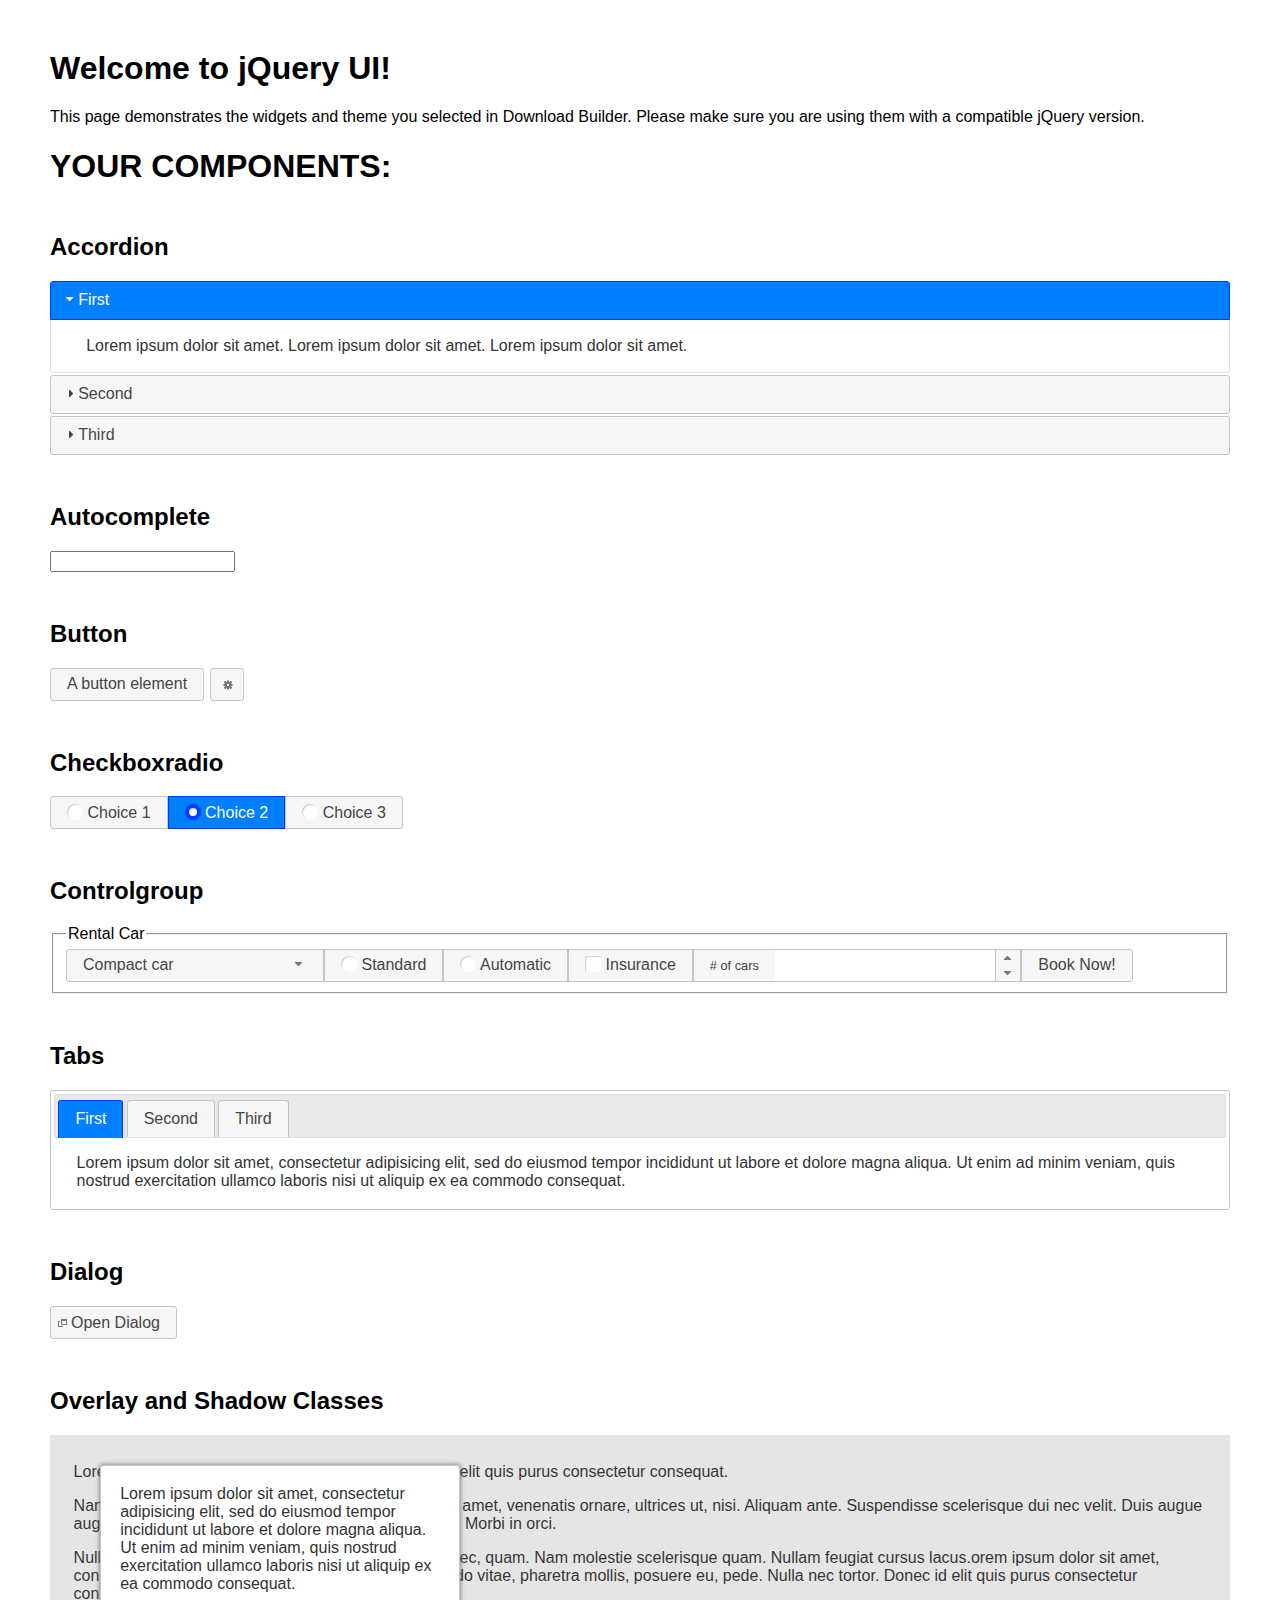
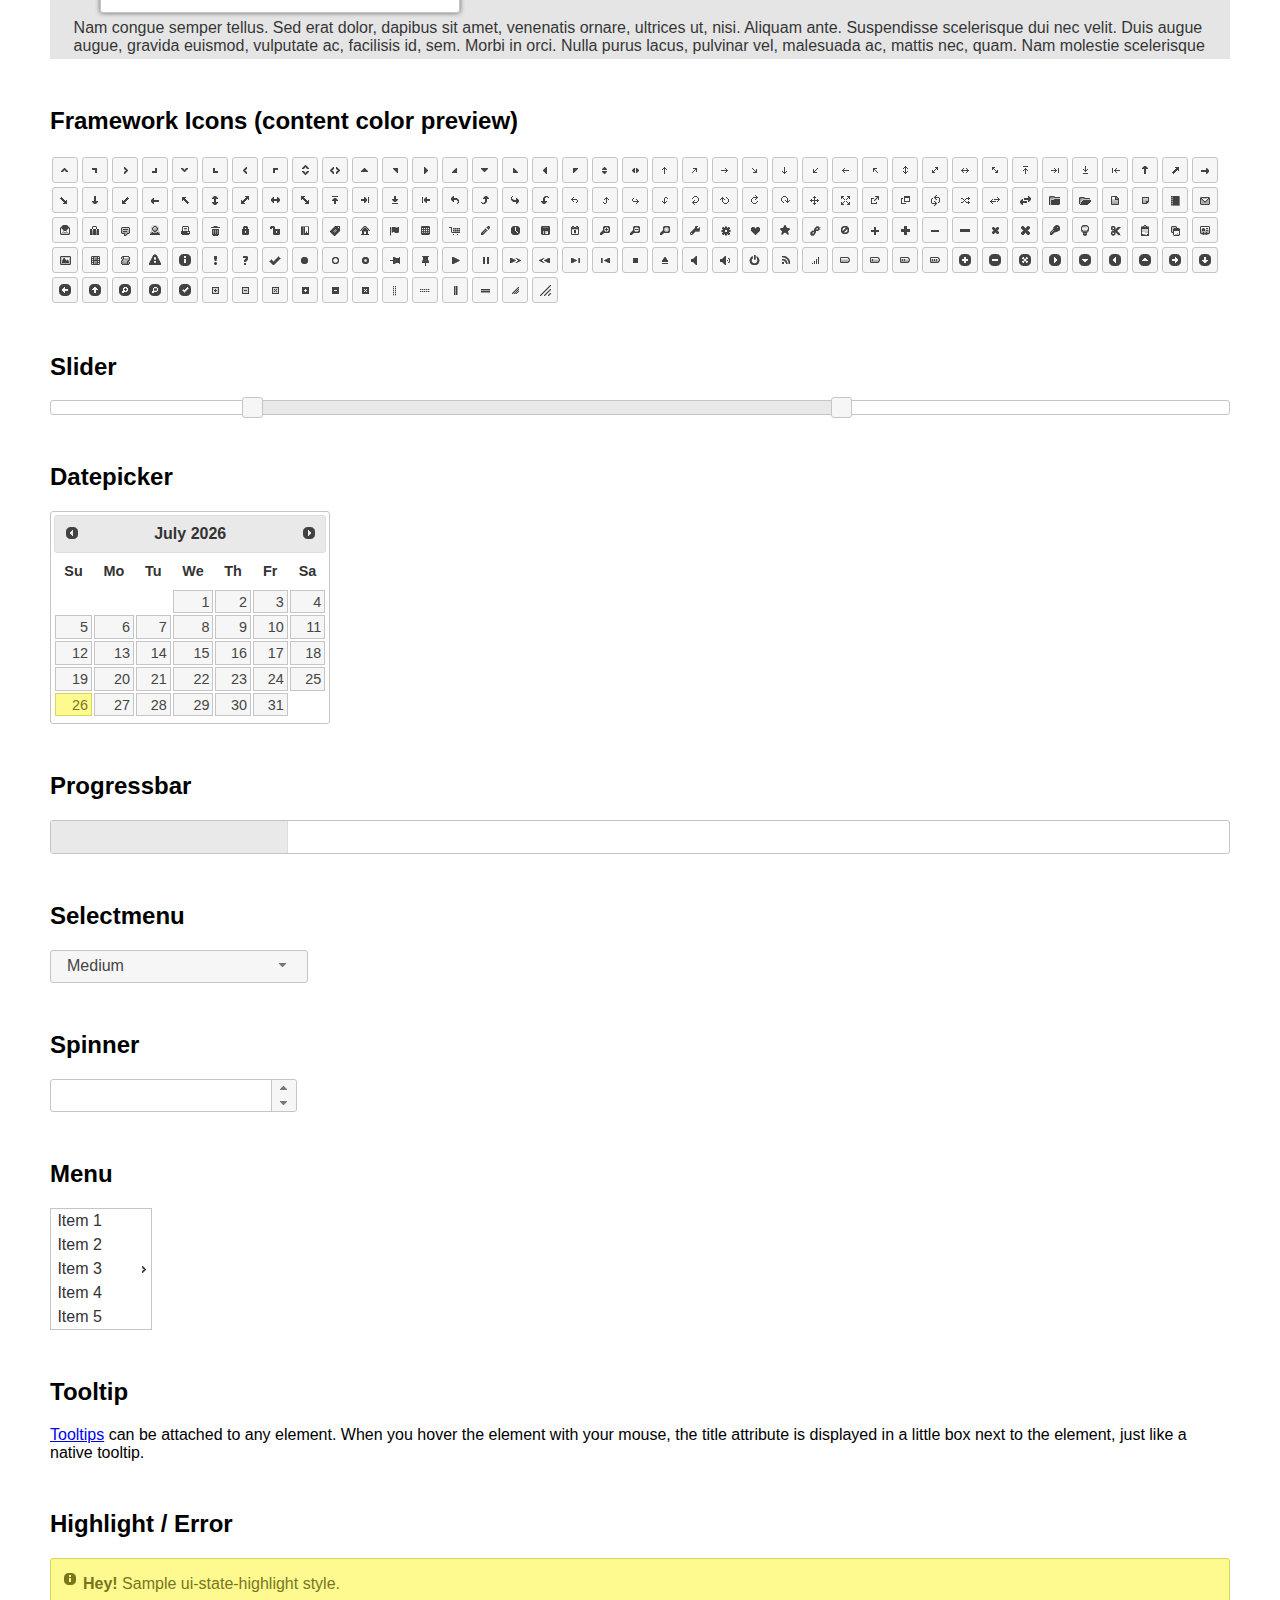
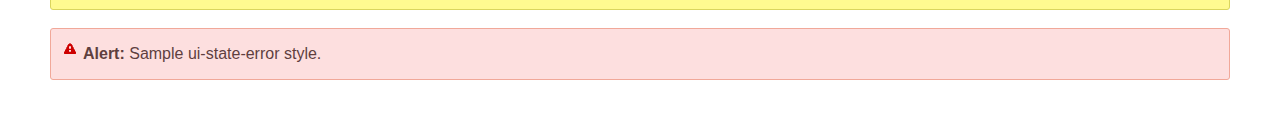
<file: datepicker/index.html>
<!doctype html>
<html lang="us">
<head>
	<meta charset="utf-8">
	<title>jQuery UI Example Page</title>
	<link href="jquery-ui.css" rel="stylesheet">
	<style>
	body{
		font-family: "Trebuchet MS", sans-serif;
		margin: 50px;
	}
	.demoHeaders {
		margin-top: 2em;
	}
	#dialog-link {
		padding: .4em 1em .4em 20px;
		text-decoration: none;
		position: relative;
	}
	#dialog-link span.ui-icon {
		margin: 0 5px 0 0;
		position: absolute;
		left: .2em;
		top: 50%;
		margin-top: -8px;
	}
	#icons {
		margin: 0;
		padding: 0;
	}
	#icons li {
		margin: 2px;
		position: relative;
		padding: 4px 0;
		cursor: pointer;
		float: left;
		list-style: none;
	}
	#icons span.ui-icon {
		float: left;
		margin: 0 4px;
	}
	.fakewindowcontain .ui-widget-overlay {
		position: absolute;
	}
	select {
		width: 200px;
	}
	</style>
</head>
<body>

<h1>Welcome to jQuery UI!</h1>

<div class="ui-widget">
	<p>This page demonstrates the widgets and theme you selected in Download Builder. Please make sure you are using them with a compatible jQuery version.</p>
</div>

<h1>YOUR COMPONENTS:</h1>

<!-- Accordion -->
<h2 class="demoHeaders">Accordion</h2>
<div id="accordion">
	<h3>First</h3>
	<div>Lorem ipsum dolor sit amet. Lorem ipsum dolor sit amet. Lorem ipsum dolor sit amet.</div>
	<h3>Second</h3>
	<div>Phasellus mattis tincidunt nibh.</div>
	<h3>Third</h3>
	<div>Nam dui erat, auctor a, dignissim quis.</div>
</div>

<!-- Autocomplete -->
<h2 class="demoHeaders">Autocomplete</h2>
<div>
	<input id="autocomplete" title="type &quot;a&quot;">
</div>

<!-- Button -->
<h2 class="demoHeaders">Button</h2>
<button id="button">A button element</button>
<button id="button-icon">An icon-only button</button>

<!-- Checkboxradio -->
<h2 class="demoHeaders">Checkboxradio</h2>
<form style="margin-top: 1em;">
	<div id="radioset">
		<input type="radio" id="radio1" name="radio"><label for="radio1">Choice 1</label>
		<input type="radio" id="radio2" name="radio" checked="checked"><label for="radio2">Choice 2</label>
		<input type="radio" id="radio3" name="radio"><label for="radio3">Choice 3</label>
	</div>
</form>

<!-- Controlgroup -->
<h2 class="demoHeaders">Controlgroup</h2>
<fieldset>
	<legend>Rental Car</legend>
	<div id="controlgroup">
		<select id="car-type">
			<option>Compact car</option>
			<option>Midsize car</option>
			<option>Full size car</option>
			<option>SUV</option>
			<option>Luxury</option>
			<option>Truck</option>
			<option>Van</option>
		</select>
		<label for="transmission-standard">Standard</label>
		<input type="radio" name="transmission" id="transmission-standard">
		<label for="transmission-automatic">Automatic</label>
		<input type="radio" name="transmission" id="transmission-automatic">
		<label for="insurance">Insurance</label>
		<input type="checkbox" name="insurance" id="insurance">
		<label for="horizontal-spinner" class="ui-controlgroup-label"># of cars</label>
		<input id="horizontal-spinner" class="ui-spinner-input">
		<button>Book Now!</button>
	</div>
</fieldset>

<!-- Tabs -->
<h2 class="demoHeaders">Tabs</h2>
<div id="tabs">
	<ul>
		<li><a href="#tabs-1">First</a></li>
		<li><a href="#tabs-2">Second</a></li>
		<li><a href="#tabs-3">Third</a></li>
	</ul>
	<div id="tabs-1">Lorem ipsum dolor sit amet, consectetur adipisicing elit, sed do eiusmod tempor incididunt ut labore et dolore magna aliqua. Ut enim ad minim veniam, quis nostrud exercitation ullamco laboris nisi ut aliquip ex ea commodo consequat.</div>
	<div id="tabs-2">Phasellus mattis tincidunt nibh. Cras orci urna, blandit id, pretium vel, aliquet ornare, felis. Maecenas scelerisque sem non nisl. Fusce sed lorem in enim dictum bibendum.</div>
	<div id="tabs-3">Nam dui erat, auctor a, dignissim quis, sollicitudin eu, felis. Pellentesque nisi urna, interdum eget, sagittis et, consequat vestibulum, lacus. Mauris porttitor ullamcorper augue.</div>
</div>

<h2 class="demoHeaders">Dialog</h2>
<p>
	<button id="dialog-link" class="ui-button ui-corner-all ui-widget">
		<span class="ui-icon ui-icon-newwin"></span>Open Dialog
	</button>
</p>

<h2 class="demoHeaders">Overlay and Shadow Classes</h2>
<div style="position: relative; width: 96%; height: 200px; padding:1% 2%; overflow:hidden;" class="fakewindowcontain">
	<p>Lorem ipsum dolor sit amet,  Nulla nec tortor. Donec id elit quis purus consectetur consequat. </p><p>Nam congue semper tellus. Sed erat dolor, dapibus sit amet, venenatis ornare, ultrices ut, nisi. Aliquam ante. Suspendisse scelerisque dui nec velit. Duis augue augue, gravida euismod, vulputate ac, facilisis id, sem. Morbi in orci. </p><p>Nulla purus lacus, pulvinar vel, malesuada ac, mattis nec, quam. Nam molestie scelerisque quam. Nullam feugiat cursus lacus.orem ipsum dolor sit amet, consectetur adipiscing elit. Donec libero risus, commodo vitae, pharetra mollis, posuere eu, pede. Nulla nec tortor. Donec id elit quis purus consectetur consequat. </p><p>Nam congue semper tellus. Sed erat dolor, dapibus sit amet, venenatis ornare, ultrices ut, nisi. Aliquam ante. Suspendisse scelerisque dui nec velit. Duis augue augue, gravida euismod, vulputate ac, facilisis id, sem. Morbi in orci. Nulla purus lacus, pulvinar vel, malesuada ac, mattis nec, quam. Nam molestie scelerisque quam. </p><p>Nullam feugiat cursus lacus.orem ipsum dolor sit amet, consectetur adipiscing elit. Donec libero risus, commodo vitae, pharetra mollis, posuere eu, pede. Nulla nec tortor. Donec id elit quis purus consectetur consequat. Nam congue semper tellus. Sed erat dolor, dapibus sit amet, venenatis ornare, ultrices ut, nisi. Aliquam ante. </p><p>Suspendisse scelerisque dui nec velit. Duis augue augue, gravida euismod, vulputate ac, facilisis id, sem. Morbi in orci. Nulla purus lacus, pulvinar vel, malesuada ac, mattis nec, quam. Nam molestie scelerisque quam. Nullam feugiat cursus lacus.orem ipsum dolor sit amet, consectetur adipiscing elit. Donec libero risus, commodo vitae, pharetra mollis, posuere eu, pede. Nulla nec tortor. Donec id elit quis purus consectetur consequat. Nam congue semper tellus. Sed erat dolor, dapibus sit amet, venenatis ornare, ultrices ut, nisi. </p>

	<!-- ui-dialog -->
	<div class="ui-widget-overlay ui-front"></div>
	<div style="position: absolute; width: 320px; left: 50px; top: 30px; padding: 1.2em" class="ui-widget ui-front ui-widget-content ui-corner-all ui-widget-shadow">
		Lorem ipsum dolor sit amet, consectetur adipisicing elit, sed do eiusmod tempor incididunt ut labore et dolore magna aliqua. Ut enim ad minim veniam, quis nostrud exercitation ullamco laboris nisi ut aliquip ex ea commodo consequat.
	</div>

</div>

<!-- ui-dialog -->
<div id="dialog" title="Dialog Title">
	<p>Lorem ipsum dolor sit amet, consectetur adipisicing elit, sed do eiusmod tempor incididunt ut labore et dolore magna aliqua. Ut enim ad minim veniam, quis nostrud exercitation ullamco laboris nisi ut aliquip ex ea commodo consequat.</p>
</div>


<h2 class="demoHeaders">Framework Icons (content color preview)</h2>
<ul id="icons" class="ui-widget ui-helper-clearfix">
	<li class="ui-state-default ui-corner-all" title=".ui-icon-caret-1-n"><span class="ui-icon ui-icon-caret-1-n"></span></li>
	<li class="ui-state-default ui-corner-all" title=".ui-icon-caret-1-ne"><span class="ui-icon ui-icon-caret-1-ne"></span></li>
	<li class="ui-state-default ui-corner-all" title=".ui-icon-caret-1-e"><span class="ui-icon ui-icon-caret-1-e"></span></li>
	<li class="ui-state-default ui-corner-all" title=".ui-icon-caret-1-se"><span class="ui-icon ui-icon-caret-1-se"></span></li>
	<li class="ui-state-default ui-corner-all" title=".ui-icon-caret-1-s"><span class="ui-icon ui-icon-caret-1-s"></span></li>
	<li class="ui-state-default ui-corner-all" title=".ui-icon-caret-1-sw"><span class="ui-icon ui-icon-caret-1-sw"></span></li>
	<li class="ui-state-default ui-corner-all" title=".ui-icon-caret-1-w"><span class="ui-icon ui-icon-caret-1-w"></span></li>
	<li class="ui-state-default ui-corner-all" title=".ui-icon-caret-1-nw"><span class="ui-icon ui-icon-caret-1-nw"></span></li>
	<li class="ui-state-default ui-corner-all" title=".ui-icon-caret-2-n-s"><span class="ui-icon ui-icon-caret-2-n-s"></span></li>
	<li class="ui-state-default ui-corner-all" title=".ui-icon-caret-2-e-w"><span class="ui-icon ui-icon-caret-2-e-w"></span></li>
	<li class="ui-state-default ui-corner-all" title=".ui-icon-triangle-1-n"><span class="ui-icon ui-icon-triangle-1-n"></span></li>
	<li class="ui-state-default ui-corner-all" title=".ui-icon-triangle-1-ne"><span class="ui-icon ui-icon-triangle-1-ne"></span></li>
	<li class="ui-state-default ui-corner-all" title=".ui-icon-triangle-1-e"><span class="ui-icon ui-icon-triangle-1-e"></span></li>
	<li class="ui-state-default ui-corner-all" title=".ui-icon-triangle-1-se"><span class="ui-icon ui-icon-triangle-1-se"></span></li>
	<li class="ui-state-default ui-corner-all" title=".ui-icon-triangle-1-s"><span class="ui-icon ui-icon-triangle-1-s"></span></li>
	<li class="ui-state-default ui-corner-all" title=".ui-icon-triangle-1-sw"><span class="ui-icon ui-icon-triangle-1-sw"></span></li>
	<li class="ui-state-default ui-corner-all" title=".ui-icon-triangle-1-w"><span class="ui-icon ui-icon-triangle-1-w"></span></li>
	<li class="ui-state-default ui-corner-all" title=".ui-icon-triangle-1-nw"><span class="ui-icon ui-icon-triangle-1-nw"></span></li>
	<li class="ui-state-default ui-corner-all" title=".ui-icon-triangle-2-n-s"><span class="ui-icon ui-icon-triangle-2-n-s"></span></li>
	<li class="ui-state-default ui-corner-all" title=".ui-icon-triangle-2-e-w"><span class="ui-icon ui-icon-triangle-2-e-w"></span></li>
	<li class="ui-state-default ui-corner-all" title=".ui-icon-arrow-1-n"><span class="ui-icon ui-icon-arrow-1-n"></span></li>
	<li class="ui-state-default ui-corner-all" title=".ui-icon-arrow-1-ne"><span class="ui-icon ui-icon-arrow-1-ne"></span></li>
	<li class="ui-state-default ui-corner-all" title=".ui-icon-arrow-1-e"><span class="ui-icon ui-icon-arrow-1-e"></span></li>
	<li class="ui-state-default ui-corner-all" title=".ui-icon-arrow-1-se"><span class="ui-icon ui-icon-arrow-1-se"></span></li>
	<li class="ui-state-default ui-corner-all" title=".ui-icon-arrow-1-s"><span class="ui-icon ui-icon-arrow-1-s"></span></li>
	<li class="ui-state-default ui-corner-all" title=".ui-icon-arrow-1-sw"><span class="ui-icon ui-icon-arrow-1-sw"></span></li>
	<li class="ui-state-default ui-corner-all" title=".ui-icon-arrow-1-w"><span class="ui-icon ui-icon-arrow-1-w"></span></li>
	<li class="ui-state-default ui-corner-all" title=".ui-icon-arrow-1-nw"><span class="ui-icon ui-icon-arrow-1-nw"></span></li>
	<li class="ui-state-default ui-corner-all" title=".ui-icon-arrow-2-n-s"><span class="ui-icon ui-icon-arrow-2-n-s"></span></li>
	<li class="ui-state-default ui-corner-all" title=".ui-icon-arrow-2-ne-sw"><span class="ui-icon ui-icon-arrow-2-ne-sw"></span></li>
	<li class="ui-state-default ui-corner-all" title=".ui-icon-arrow-2-e-w"><span class="ui-icon ui-icon-arrow-2-e-w"></span></li>
	<li class="ui-state-default ui-corner-all" title=".ui-icon-arrow-2-se-nw"><span class="ui-icon ui-icon-arrow-2-se-nw"></span></li>
	<li class="ui-state-default ui-corner-all" title=".ui-icon-arrowstop-1-n"><span class="ui-icon ui-icon-arrowstop-1-n"></span></li>
	<li class="ui-state-default ui-corner-all" title=".ui-icon-arrowstop-1-e"><span class="ui-icon ui-icon-arrowstop-1-e"></span></li>
	<li class="ui-state-default ui-corner-all" title=".ui-icon-arrowstop-1-s"><span class="ui-icon ui-icon-arrowstop-1-s"></span></li>
	<li class="ui-state-default ui-corner-all" title=".ui-icon-arrowstop-1-w"><span class="ui-icon ui-icon-arrowstop-1-w"></span></li>
	<li class="ui-state-default ui-corner-all" title=".ui-icon-arrowthick-1-n"><span class="ui-icon ui-icon-arrowthick-1-n"></span></li>
	<li class="ui-state-default ui-corner-all" title=".ui-icon-arrowthick-1-ne"><span class="ui-icon ui-icon-arrowthick-1-ne"></span></li>
	<li class="ui-state-default ui-corner-all" title=".ui-icon-arrowthick-1-e"><span class="ui-icon ui-icon-arrowthick-1-e"></span></li>
	<li class="ui-state-default ui-corner-all" title=".ui-icon-arrowthick-1-se"><span class="ui-icon ui-icon-arrowthick-1-se"></span></li>
	<li class="ui-state-default ui-corner-all" title=".ui-icon-arrowthick-1-s"><span class="ui-icon ui-icon-arrowthick-1-s"></span></li>
	<li class="ui-state-default ui-corner-all" title=".ui-icon-arrowthick-1-sw"><span class="ui-icon ui-icon-arrowthick-1-sw"></span></li>
	<li class="ui-state-default ui-corner-all" title=".ui-icon-arrowthick-1-w"><span class="ui-icon ui-icon-arrowthick-1-w"></span></li>
	<li class="ui-state-default ui-corner-all" title=".ui-icon-arrowthick-1-nw"><span class="ui-icon ui-icon-arrowthick-1-nw"></span></li>
	<li class="ui-state-default ui-corner-all" title=".ui-icon-arrowthick-2-n-s"><span class="ui-icon ui-icon-arrowthick-2-n-s"></span></li>
	<li class="ui-state-default ui-corner-all" title=".ui-icon-arrowthick-2-ne-sw"><span class="ui-icon ui-icon-arrowthick-2-ne-sw"></span></li>
	<li class="ui-state-default ui-corner-all" title=".ui-icon-arrowthick-2-e-w"><span class="ui-icon ui-icon-arrowthick-2-e-w"></span></li>
	<li class="ui-state-default ui-corner-all" title=".ui-icon-arrowthick-2-se-nw"><span class="ui-icon ui-icon-arrowthick-2-se-nw"></span></li>
	<li class="ui-state-default ui-corner-all" title=".ui-icon-arrowthickstop-1-n"><span class="ui-icon ui-icon-arrowthickstop-1-n"></span></li>
	<li class="ui-state-default ui-corner-all" title=".ui-icon-arrowthickstop-1-e"><span class="ui-icon ui-icon-arrowthickstop-1-e"></span></li>
	<li class="ui-state-default ui-corner-all" title=".ui-icon-arrowthickstop-1-s"><span class="ui-icon ui-icon-arrowthickstop-1-s"></span></li>
	<li class="ui-state-default ui-corner-all" title=".ui-icon-arrowthickstop-1-w"><span class="ui-icon ui-icon-arrowthickstop-1-w"></span></li>
	<li class="ui-state-default ui-corner-all" title=".ui-icon-arrowreturnthick-1-w"><span class="ui-icon ui-icon-arrowreturnthick-1-w"></span></li>
	<li class="ui-state-default ui-corner-all" title=".ui-icon-arrowreturnthick-1-n"><span class="ui-icon ui-icon-arrowreturnthick-1-n"></span></li>
	<li class="ui-state-default ui-corner-all" title=".ui-icon-arrowreturnthick-1-e"><span class="ui-icon ui-icon-arrowreturnthick-1-e"></span></li>
	<li class="ui-state-default ui-corner-all" title=".ui-icon-arrowreturnthick-1-s"><span class="ui-icon ui-icon-arrowreturnthick-1-s"></span></li>
	<li class="ui-state-default ui-corner-all" title=".ui-icon-arrowreturn-1-w"><span class="ui-icon ui-icon-arrowreturn-1-w"></span></li>
	<li class="ui-state-default ui-corner-all" title=".ui-icon-arrowreturn-1-n"><span class="ui-icon ui-icon-arrowreturn-1-n"></span></li>
	<li class="ui-state-default ui-corner-all" title=".ui-icon-arrowreturn-1-e"><span class="ui-icon ui-icon-arrowreturn-1-e"></span></li>
	<li class="ui-state-default ui-corner-all" title=".ui-icon-arrowreturn-1-s"><span class="ui-icon ui-icon-arrowreturn-1-s"></span></li>
	<li class="ui-state-default ui-corner-all" title=".ui-icon-arrowrefresh-1-w"><span class="ui-icon ui-icon-arrowrefresh-1-w"></span></li>
	<li class="ui-state-default ui-corner-all" title=".ui-icon-arrowrefresh-1-n"><span class="ui-icon ui-icon-arrowrefresh-1-n"></span></li>
	<li class="ui-state-default ui-corner-all" title=".ui-icon-arrowrefresh-1-e"><span class="ui-icon ui-icon-arrowrefresh-1-e"></span></li>
	<li class="ui-state-default ui-corner-all" title=".ui-icon-arrowrefresh-1-s"><span class="ui-icon ui-icon-arrowrefresh-1-s"></span></li>
	<li class="ui-state-default ui-corner-all" title=".ui-icon-arrow-4"><span class="ui-icon ui-icon-arrow-4"></span></li>
	<li class="ui-state-default ui-corner-all" title=".ui-icon-arrow-4-diag"><span class="ui-icon ui-icon-arrow-4-diag"></span></li>
	<li class="ui-state-default ui-corner-all" title=".ui-icon-extlink"><span class="ui-icon ui-icon-extlink"></span></li>
	<li class="ui-state-default ui-corner-all" title=".ui-icon-newwin"><span class="ui-icon ui-icon-newwin"></span></li>
	<li class="ui-state-default ui-corner-all" title=".ui-icon-refresh"><span class="ui-icon ui-icon-refresh"></span></li>
	<li class="ui-state-default ui-corner-all" title=".ui-icon-shuffle"><span class="ui-icon ui-icon-shuffle"></span></li>
	<li class="ui-state-default ui-corner-all" title=".ui-icon-transfer-e-w"><span class="ui-icon ui-icon-transfer-e-w"></span></li>
	<li class="ui-state-default ui-corner-all" title=".ui-icon-transferthick-e-w"><span class="ui-icon ui-icon-transferthick-e-w"></span></li>
	<li class="ui-state-default ui-corner-all" title=".ui-icon-folder-collapsed"><span class="ui-icon ui-icon-folder-collapsed"></span></li>
	<li class="ui-state-default ui-corner-all" title=".ui-icon-folder-open"><span class="ui-icon ui-icon-folder-open"></span></li>
	<li class="ui-state-default ui-corner-all" title=".ui-icon-document"><span class="ui-icon ui-icon-document"></span></li>
	<li class="ui-state-default ui-corner-all" title=".ui-icon-document-b"><span class="ui-icon ui-icon-document-b"></span></li>
	<li class="ui-state-default ui-corner-all" title=".ui-icon-note"><span class="ui-icon ui-icon-note"></span></li>
	<li class="ui-state-default ui-corner-all" title=".ui-icon-mail-closed"><span class="ui-icon ui-icon-mail-closed"></span></li>
	<li class="ui-state-default ui-corner-all" title=".ui-icon-mail-open"><span class="ui-icon ui-icon-mail-open"></span></li>
	<li class="ui-state-default ui-corner-all" title=".ui-icon-suitcase"><span class="ui-icon ui-icon-suitcase"></span></li>
	<li class="ui-state-default ui-corner-all" title=".ui-icon-comment"><span class="ui-icon ui-icon-comment"></span></li>
	<li class="ui-state-default ui-corner-all" title=".ui-icon-person"><span class="ui-icon ui-icon-person"></span></li>
	<li class="ui-state-default ui-corner-all" title=".ui-icon-print"><span class="ui-icon ui-icon-print"></span></li>
	<li class="ui-state-default ui-corner-all" title=".ui-icon-trash"><span class="ui-icon ui-icon-trash"></span></li>
	<li class="ui-state-default ui-corner-all" title=".ui-icon-locked"><span class="ui-icon ui-icon-locked"></span></li>
	<li class="ui-state-default ui-corner-all" title=".ui-icon-unlocked"><span class="ui-icon ui-icon-unlocked"></span></li>
	<li class="ui-state-default ui-corner-all" title=".ui-icon-bookmark"><span class="ui-icon ui-icon-bookmark"></span></li>
	<li class="ui-state-default ui-corner-all" title=".ui-icon-tag"><span class="ui-icon ui-icon-tag"></span></li>
	<li class="ui-state-default ui-corner-all" title=".ui-icon-home"><span class="ui-icon ui-icon-home"></span></li>
	<li class="ui-state-default ui-corner-all" title=".ui-icon-flag"><span class="ui-icon ui-icon-flag"></span></li>
	<li class="ui-state-default ui-corner-all" title=".ui-icon-calculator"><span class="ui-icon ui-icon-calculator"></span></li>
	<li class="ui-state-default ui-corner-all" title=".ui-icon-cart"><span class="ui-icon ui-icon-cart"></span></li>
	<li class="ui-state-default ui-corner-all" title=".ui-icon-pencil"><span class="ui-icon ui-icon-pencil"></span></li>
	<li class="ui-state-default ui-corner-all" title=".ui-icon-clock"><span class="ui-icon ui-icon-clock"></span></li>
	<li class="ui-state-default ui-corner-all" title=".ui-icon-disk"><span class="ui-icon ui-icon-disk"></span></li>
	<li class="ui-state-default ui-corner-all" title=".ui-icon-calendar"><span class="ui-icon ui-icon-calendar"></span></li>
	<li class="ui-state-default ui-corner-all" title=".ui-icon-zoomin"><span class="ui-icon ui-icon-zoomin"></span></li>
	<li class="ui-state-default ui-corner-all" title=".ui-icon-zoomout"><span class="ui-icon ui-icon-zoomout"></span></li>
	<li class="ui-state-default ui-corner-all" title=".ui-icon-search"><span class="ui-icon ui-icon-search"></span></li>
	<li class="ui-state-default ui-corner-all" title=".ui-icon-wrench"><span class="ui-icon ui-icon-wrench"></span></li>
	<li class="ui-state-default ui-corner-all" title=".ui-icon-gear"><span class="ui-icon ui-icon-gear"></span></li>
	<li class="ui-state-default ui-corner-all" title=".ui-icon-heart"><span class="ui-icon ui-icon-heart"></span></li>
	<li class="ui-state-default ui-corner-all" title=".ui-icon-star"><span class="ui-icon ui-icon-star"></span></li>
	<li class="ui-state-default ui-corner-all" title=".ui-icon-link"><span class="ui-icon ui-icon-link"></span></li>
	<li class="ui-state-default ui-corner-all" title=".ui-icon-cancel"><span class="ui-icon ui-icon-cancel"></span></li>
	<li class="ui-state-default ui-corner-all" title=".ui-icon-plus"><span class="ui-icon ui-icon-plus"></span></li>
	<li class="ui-state-default ui-corner-all" title=".ui-icon-plusthick"><span class="ui-icon ui-icon-plusthick"></span></li>
	<li class="ui-state-default ui-corner-all" title=".ui-icon-minus"><span class="ui-icon ui-icon-minus"></span></li>
	<li class="ui-state-default ui-corner-all" title=".ui-icon-minusthick"><span class="ui-icon ui-icon-minusthick"></span></li>
	<li class="ui-state-default ui-corner-all" title=".ui-icon-close"><span class="ui-icon ui-icon-close"></span></li>
	<li class="ui-state-default ui-corner-all" title=".ui-icon-closethick"><span class="ui-icon ui-icon-closethick"></span></li>
	<li class="ui-state-default ui-corner-all" title=".ui-icon-key"><span class="ui-icon ui-icon-key"></span></li>
	<li class="ui-state-default ui-corner-all" title=".ui-icon-lightbulb"><span class="ui-icon ui-icon-lightbulb"></span></li>
	<li class="ui-state-default ui-corner-all" title=".ui-icon-scissors"><span class="ui-icon ui-icon-scissors"></span></li>
	<li class="ui-state-default ui-corner-all" title=".ui-icon-clipboard"><span class="ui-icon ui-icon-clipboard"></span></li>
	<li class="ui-state-default ui-corner-all" title=".ui-icon-copy"><span class="ui-icon ui-icon-copy"></span></li>
	<li class="ui-state-default ui-corner-all" title=".ui-icon-contact"><span class="ui-icon ui-icon-contact"></span></li>
	<li class="ui-state-default ui-corner-all" title=".ui-icon-image"><span class="ui-icon ui-icon-image"></span></li>
	<li class="ui-state-default ui-corner-all" title=".ui-icon-video"><span class="ui-icon ui-icon-video"></span></li>
	<li class="ui-state-default ui-corner-all" title=".ui-icon-script"><span class="ui-icon ui-icon-script"></span></li>
	<li class="ui-state-default ui-corner-all" title=".ui-icon-alert"><span class="ui-icon ui-icon-alert"></span></li>
	<li class="ui-state-default ui-corner-all" title=".ui-icon-info"><span class="ui-icon ui-icon-info"></span></li>
	<li class="ui-state-default ui-corner-all" title=".ui-icon-notice"><span class="ui-icon ui-icon-notice"></span></li>
	<li class="ui-state-default ui-corner-all" title=".ui-icon-help"><span class="ui-icon ui-icon-help"></span></li>
	<li class="ui-state-default ui-corner-all" title=".ui-icon-check"><span class="ui-icon ui-icon-check"></span></li>
	<li class="ui-state-default ui-corner-all" title=".ui-icon-bullet"><span class="ui-icon ui-icon-bullet"></span></li>
	<li class="ui-state-default ui-corner-all" title=".ui-icon-radio-off"><span class="ui-icon ui-icon-radio-off"></span></li>
	<li class="ui-state-default ui-corner-all" title=".ui-icon-radio-on"><span class="ui-icon ui-icon-radio-on"></span></li>
	<li class="ui-state-default ui-corner-all" title=".ui-icon-pin-w"><span class="ui-icon ui-icon-pin-w"></span></li>
	<li class="ui-state-default ui-corner-all" title=".ui-icon-pin-s"><span class="ui-icon ui-icon-pin-s"></span></li>
	<li class="ui-state-default ui-corner-all" title=".ui-icon-play"><span class="ui-icon ui-icon-play"></span></li>
	<li class="ui-state-default ui-corner-all" title=".ui-icon-pause"><span class="ui-icon ui-icon-pause"></span></li>
	<li class="ui-state-default ui-corner-all" title=".ui-icon-seek-next"><span class="ui-icon ui-icon-seek-next"></span></li>
	<li class="ui-state-default ui-corner-all" title=".ui-icon-seek-prev"><span class="ui-icon ui-icon-seek-prev"></span></li>
	<li class="ui-state-default ui-corner-all" title=".ui-icon-seek-end"><span class="ui-icon ui-icon-seek-end"></span></li>
	<li class="ui-state-default ui-corner-all" title=".ui-icon-seek-first"><span class="ui-icon ui-icon-seek-first"></span></li>
	<li class="ui-state-default ui-corner-all" title=".ui-icon-stop"><span class="ui-icon ui-icon-stop"></span></li>
	<li class="ui-state-default ui-corner-all" title=".ui-icon-eject"><span class="ui-icon ui-icon-eject"></span></li>
	<li class="ui-state-default ui-corner-all" title=".ui-icon-volume-off"><span class="ui-icon ui-icon-volume-off"></span></li>
	<li class="ui-state-default ui-corner-all" title=".ui-icon-volume-on"><span class="ui-icon ui-icon-volume-on"></span></li>
	<li class="ui-state-default ui-corner-all" title=".ui-icon-power"><span class="ui-icon ui-icon-power"></span></li>
	<li class="ui-state-default ui-corner-all" title=".ui-icon-signal-diag"><span class="ui-icon ui-icon-signal-diag"></span></li>
	<li class="ui-state-default ui-corner-all" title=".ui-icon-signal"><span class="ui-icon ui-icon-signal"></span></li>
	<li class="ui-state-default ui-corner-all" title=".ui-icon-battery-0"><span class="ui-icon ui-icon-battery-0"></span></li>
	<li class="ui-state-default ui-corner-all" title=".ui-icon-battery-1"><span class="ui-icon ui-icon-battery-1"></span></li>
	<li class="ui-state-default ui-corner-all" title=".ui-icon-battery-2"><span class="ui-icon ui-icon-battery-2"></span></li>
	<li class="ui-state-default ui-corner-all" title=".ui-icon-battery-3"><span class="ui-icon ui-icon-battery-3"></span></li>
	<li class="ui-state-default ui-corner-all" title=".ui-icon-circle-plus"><span class="ui-icon ui-icon-circle-plus"></span></li>
	<li class="ui-state-default ui-corner-all" title=".ui-icon-circle-minus"><span class="ui-icon ui-icon-circle-minus"></span></li>
	<li class="ui-state-default ui-corner-all" title=".ui-icon-circle-close"><span class="ui-icon ui-icon-circle-close"></span></li>
	<li class="ui-state-default ui-corner-all" title=".ui-icon-circle-triangle-e"><span class="ui-icon ui-icon-circle-triangle-e"></span></li>
	<li class="ui-state-default ui-corner-all" title=".ui-icon-circle-triangle-s"><span class="ui-icon ui-icon-circle-triangle-s"></span></li>
	<li class="ui-state-default ui-corner-all" title=".ui-icon-circle-triangle-w"><span class="ui-icon ui-icon-circle-triangle-w"></span></li>
	<li class="ui-state-default ui-corner-all" title=".ui-icon-circle-triangle-n"><span class="ui-icon ui-icon-circle-triangle-n"></span></li>
	<li class="ui-state-default ui-corner-all" title=".ui-icon-circle-arrow-e"><span class="ui-icon ui-icon-circle-arrow-e"></span></li>
	<li class="ui-state-default ui-corner-all" title=".ui-icon-circle-arrow-s"><span class="ui-icon ui-icon-circle-arrow-s"></span></li>
	<li class="ui-state-default ui-corner-all" title=".ui-icon-circle-arrow-w"><span class="ui-icon ui-icon-circle-arrow-w"></span></li>
	<li class="ui-state-default ui-corner-all" title=".ui-icon-circle-arrow-n"><span class="ui-icon ui-icon-circle-arrow-n"></span></li>
	<li class="ui-state-default ui-corner-all" title=".ui-icon-circle-zoomin"><span class="ui-icon ui-icon-circle-zoomin"></span></li>
	<li class="ui-state-default ui-corner-all" title=".ui-icon-circle-zoomout"><span class="ui-icon ui-icon-circle-zoomout"></span></li>
	<li class="ui-state-default ui-corner-all" title=".ui-icon-circle-check"><span class="ui-icon ui-icon-circle-check"></span></li>
	<li class="ui-state-default ui-corner-all" title=".ui-icon-circlesmall-plus"><span class="ui-icon ui-icon-circlesmall-plus"></span></li>
	<li class="ui-state-default ui-corner-all" title=".ui-icon-circlesmall-minus"><span class="ui-icon ui-icon-circlesmall-minus"></span></li>
	<li class="ui-state-default ui-corner-all" title=".ui-icon-circlesmall-close"><span class="ui-icon ui-icon-circlesmall-close"></span></li>
	<li class="ui-state-default ui-corner-all" title=".ui-icon-squaresmall-plus"><span class="ui-icon ui-icon-squaresmall-plus"></span></li>
	<li class="ui-state-default ui-corner-all" title=".ui-icon-squaresmall-minus"><span class="ui-icon ui-icon-squaresmall-minus"></span></li>
	<li class="ui-state-default ui-corner-all" title=".ui-icon-squaresmall-close"><span class="ui-icon ui-icon-squaresmall-close"></span></li>
	<li class="ui-state-default ui-corner-all" title=".ui-icon-grip-dotted-vertical"><span class="ui-icon ui-icon-grip-dotted-vertical"></span></li>
	<li class="ui-state-default ui-corner-all" title=".ui-icon-grip-dotted-horizontal"><span class="ui-icon ui-icon-grip-dotted-horizontal"></span></li>
	<li class="ui-state-default ui-corner-all" title=".ui-icon-grip-solid-vertical"><span class="ui-icon ui-icon-grip-solid-vertical"></span></li>
	<li class="ui-state-default ui-corner-all" title=".ui-icon-grip-solid-horizontal"><span class="ui-icon ui-icon-grip-solid-horizontal"></span></li>
	<li class="ui-state-default ui-corner-all" title=".ui-icon-gripsmall-diagonal-se"><span class="ui-icon ui-icon-gripsmall-diagonal-se"></span></li>
	<li class="ui-state-default ui-corner-all" title=".ui-icon-grip-diagonal-se"><span class="ui-icon ui-icon-grip-diagonal-se"></span></li>
</ul>

<!-- Slider -->
<h2 class="demoHeaders">Slider</h2>
<div id="slider"></div>

<!-- Datepicker -->
<h2 class="demoHeaders">Datepicker</h2>
<div id="datepicker"></div>

<!-- Progressbar -->
<h2 class="demoHeaders">Progressbar</h2>
<div id="progressbar"></div>

<!-- Progressbar -->
<h2 class="demoHeaders">Selectmenu</h2>
<select id="selectmenu">
	<option>Slower</option>
	<option>Slow</option>
	<option selected="selected">Medium</option>
	<option>Fast</option>
	<option>Faster</option>
</select>

<!-- Spinner -->
<h2 class="demoHeaders">Spinner</h2>
<input id="spinner">

<!-- Menu -->
<h2 class="demoHeaders">Menu</h2>
<ul style="width:100px;" id="menu">
	<li><div>Item 1</div></li>
	<li><div>Item 2</div></li>
	<li><div>Item 3</div>
		<ul>
			<li><div>Item 3-1</div></li>
			<li><div>Item 3-2</div></li>
			<li><div>Item 3-3</div></li>
			<li><div>Item 3-4</div></li>
			<li><div>Item 3-5</div></li>
		</ul>
	</li>
	<li><div>Item 4</div></li>
	<li><div>Item 5</div></li>
</ul>

<!-- Tooltip -->
<h2 class="demoHeaders">Tooltip</h2>
<p id="tooltip">
	<a href="#" title="That&apos;s what this widget is">Tooltips</a> can be attached to any element. When you hover
the element with your mouse, the title attribute is displayed in a little box next to the element, just like a native tooltip.
</p>

<!-- Highlight / Error -->
<h2 class="demoHeaders">Highlight / Error</h2>
<div class="ui-widget">
	<div class="ui-state-highlight ui-corner-all" style="margin-top: 20px; padding: 0 .7em;">
		<p><span class="ui-icon ui-icon-info" style="float: left; margin-right: .3em;"></span>
		<strong>Hey!</strong> Sample ui-state-highlight style.</p>
	</div>
</div>
<br>
<div class="ui-widget">
	<div class="ui-state-error ui-corner-all" style="padding: 0 .7em;">
		<p><span class="ui-icon ui-icon-alert" style="float: left; margin-right: .3em;"></span>
		<strong>Alert:</strong> Sample ui-state-error style.</p>
	</div>
</div>

<script src="external/jquery/jquery.js"></script>
<script src="jquery-ui.js"></script>
<script>
$( "#accordion" ).accordion();

var availableTags = [
	"ActionScript",
	"AppleScript",
	"Asp",
	"BASIC",
	"C",
	"C++",
	"Clojure",
	"COBOL",
	"ColdFusion",
	"Erlang",
	"Fortran",
	"Groovy",
	"Haskell",
	"Java",
	"JavaScript",
	"Lisp",
	"Perl",
	"PHP",
	"Python",
	"Ruby",
	"Scala",
	"Scheme"
];
$( "#autocomplete" ).autocomplete({
	source: availableTags
});

$( "#button" ).button();
$( "#button-icon" ).button({
	icon: "ui-icon-gear",
	showLabel: false
});

$( "#radioset" ).buttonset();

$( "#controlgroup" ).controlgroup();

$( "#tabs" ).tabs();

$( "#dialog" ).dialog({
	autoOpen: false,
	width: 400,
	buttons: [
		{
			text: "Ok",
			click: function() {
				$( this ).dialog( "close" );
			}
		},
		{
			text: "Cancel",
			click: function() {
				$( this ).dialog( "close" );
			}
		}
	]
});

// Link to open the dialog
$( "#dialog-link" ).click(function( event ) {
	$( "#dialog" ).dialog( "open" );
	event.preventDefault();
});

$( "#datepicker" ).datepicker({
	inline: true
});

$( "#slider" ).slider({
	range: true,
	values: [ 17, 67 ]
});

$( "#progressbar" ).progressbar({
	value: 20
});

$( "#spinner" ).spinner();

$( "#menu" ).menu();

$( "#tooltip" ).tooltip();

$( "#selectmenu" ).selectmenu();

// Hover states on the static widgets
$( "#dialog-link, #icons li" ).hover(
	function() {
		$( this ).addClass( "ui-state-hover" );
	},
	function() {
		$( this ).removeClass( "ui-state-hover" );
	}
);
</script>
</body>
</html>
</file>
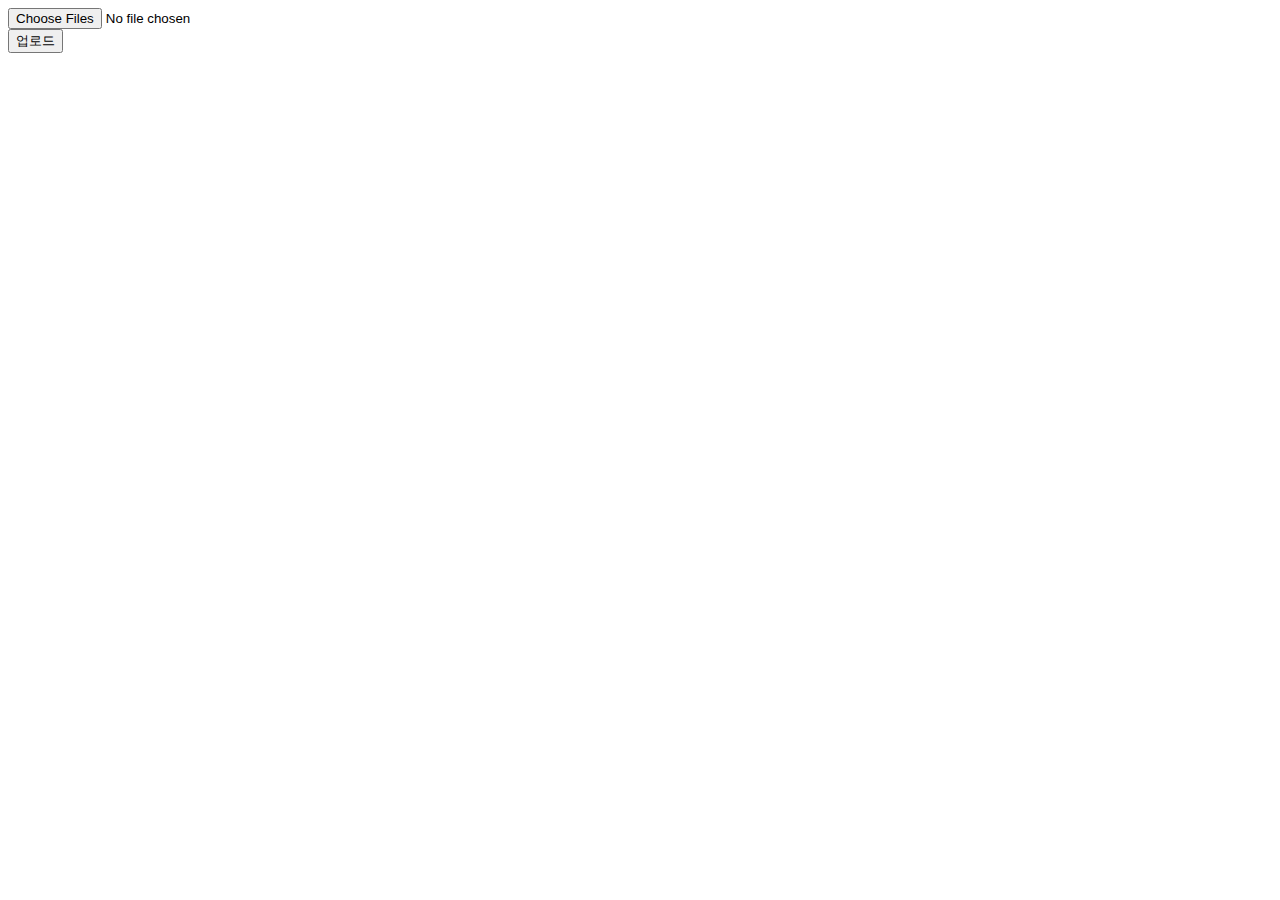
<file: fileUpload/index.html>
<!DOCTYPE html>
<div style="background-color: white;">
    <form id="test">
        <input type="file" multiple id="fupload">
    </form>
    <input type="button" value="업로드" id="btnup">
</div>
<script>
    let frm = document.getElementById('test');
    let btnup = document.getElementById('btnup');
    let fup = document.getElementById('fupload');

    btnup.onclick = function(){
        for(let i=0; i< fup.files.length; i++){
            console.log(fup.files[i].name);
        }
        
        // console.log(fup.value[0]); // 0 : 풀 네임, 1: 풀네임 첫번째 글자, 2: 풀네임 두번째 글자 , ...

        // let data = new FormData(frm);
        // console.log(data);

    }

    // frm.addEventListener('change', function(e){
    //     let input = e.target;
    //     console.log(input);
    //     console.log(frm);
    //     debugger;

    //     for (let i = 0; i < input.files.length; i++){
    //         console.log(input.files[i].name);
    //     }
    // });
    
</script>
</file>
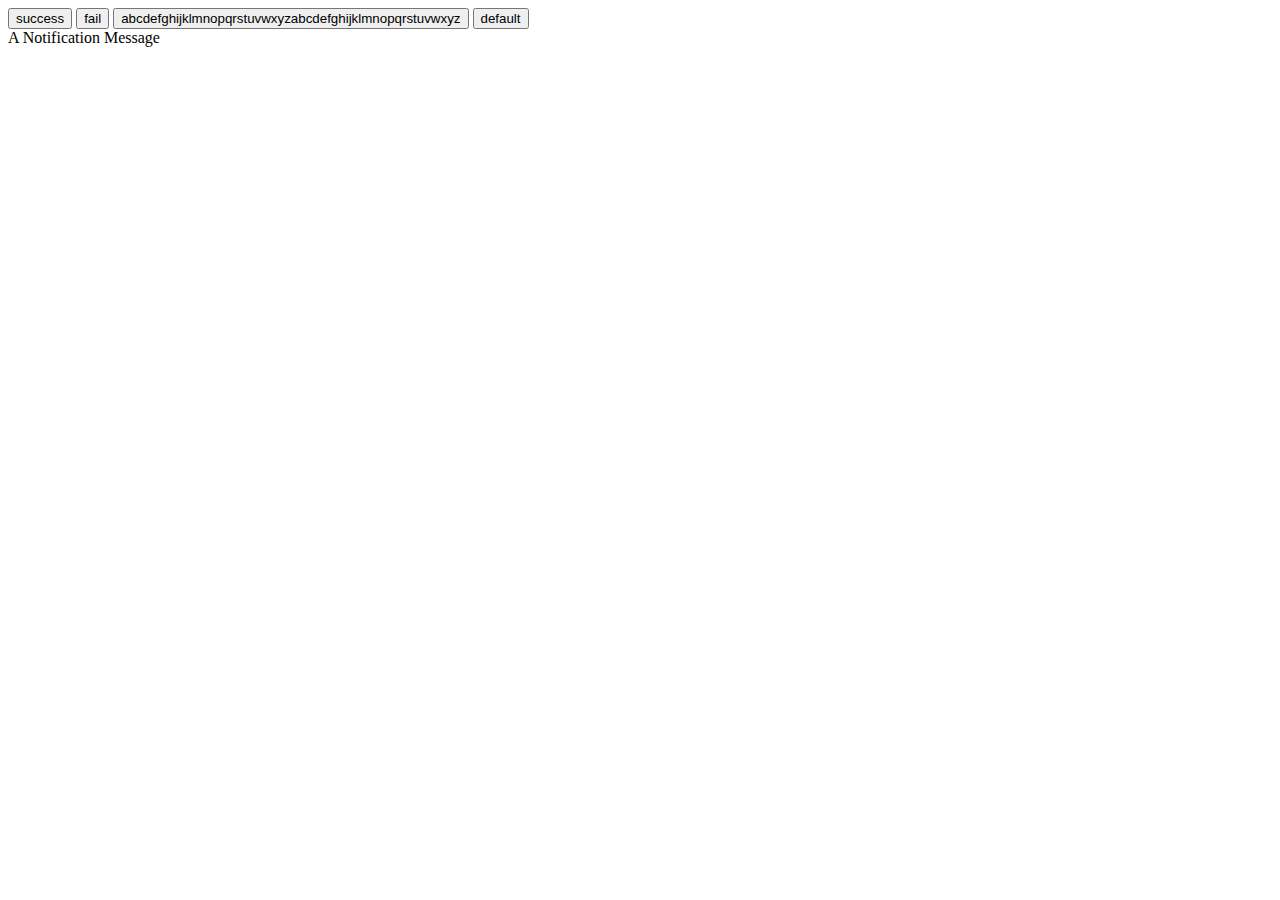
<file: toastMessage/index.html>
<html>
<head>
    <link href="fontawesome-free-6.3.0-web/css/all.min.css" rel="stylesheet">
    <link href="fontawesome-free-6.3.0-web/css/solid.min.css" rel="stylesheet">
    <link href="toast-message.css" rel="stylesheet">
</head>
<body>
    <input type="button" value="success" onclick="show_toast(this.value, 'SUCCESS');">
    <input type="button" value="fail" onclick="show_toast(this.value, 'FAIL');">
    <input type="button" value="abcdefghijklmnopqrstuvwxyzabcdefghijklmnopqrstuvwxyz" onclick="show_toast(this.value, 'BAD');">
    <input type="button" value="default" onclick="show_toast(this.value);">
    
    <div id="toast-message-object">
        <div id="toast-message-object-img">
            <i id="toast-message-object-img-icon"></i>
        </div>
        <div id="toast-message-object-value">A Notification Message</div>
    </div>
    
    <script src="fontawesome-free-6.3.0-web/js/all.min.js"></script>
    <script src="fontawesome-free-6.3.0-web/js/solid.min.js"></script>
    <script src="toast-message.js"></script>
</body>
</html>
</file>
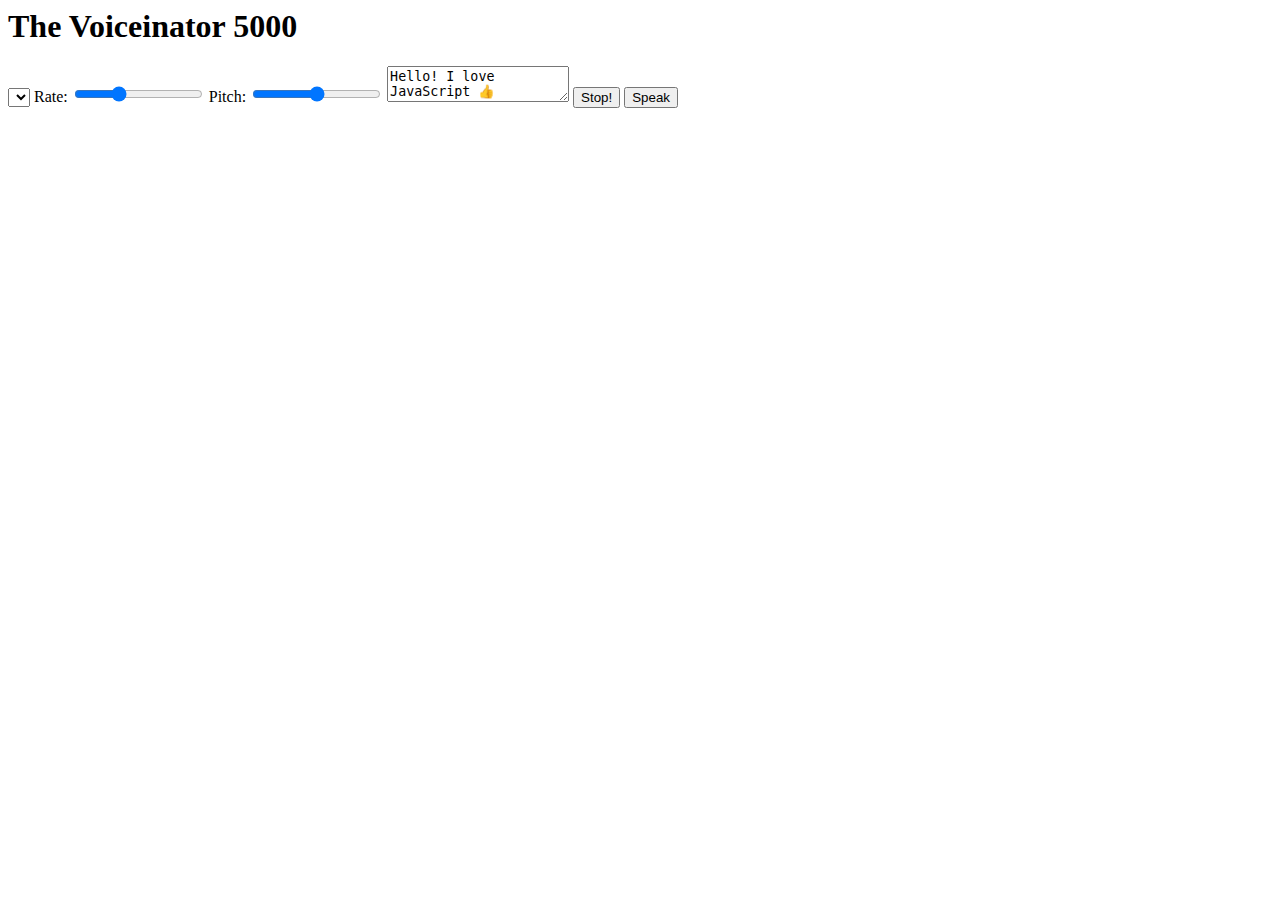
<file: voiceTest/index.html>
<html>
    <head></head>
    <body>
        <div class="voiceinator">
            <h1>The Voiceinator 5000</h1>
            <select name="voice" id="voices">
                <option value="">Select A Voice</option>
            </select>
        
            <label for="rate">Rate:</label>
            <input name="rate" type="range" min="0" max="3" value="1" step="0.1">
        
            <label for="pitch">Pitch:</label>
        
            <input name="pitch" type="range" min="0" max="2" step="0.1">
            <textarea name="text">Hello! I love JavaScript 👍</textarea>
            <button id="stop">Stop!</button>
            <button id="speak">Speak</button>
        </div>
    </body>
    <script>
        const msg = new SpeechSynthesisUtterance();
        let voices = [];
        const voicesDropdown = document.querySelector('[name="voice"]');
        const options = document.querySelectorAll('[type="range"], [name="text"]');
        const speakButton = document.querySelector('#speak');
        const stopButton = document.querySelector('#stop');
        msg.text = document.querySelector('[name="text"]').value;

        function populateVoices() {
            voices = this.getVoices();
            const voiceOptions = voices
                //.filter(voice => voice.lang.includes('ko'))
                .map(voice => `<option value="${voice.name}">${voice.name} (${voice.lang})</option>`)
                .join('');
            voicesDropdown.innerHTML = voiceOptions;
        }

        function setVoice() {
            msg.voice = voices.find(voice => voice.name === this.value);
            toggle();
        }

        function toggle() {
            speechSynthesis.cancel();
            speechSynthesis.speak(msg);
        }

        function setOption() {
            console.log(this.name, this.value);
            msg[this.name] = this.value;
            toggle();
        }

        speechSynthesis.addEventListener('voiceschanged', populateVoices);
        voicesDropdown.addEventListener('change', setVoice);
        options.forEach(option => option.addEventListener('change', setOption));
        speakButton.addEventListener('click', toggle);
        stopButton.addEventListener('click', () => toggle(false));

    </script>
</html>
</file>
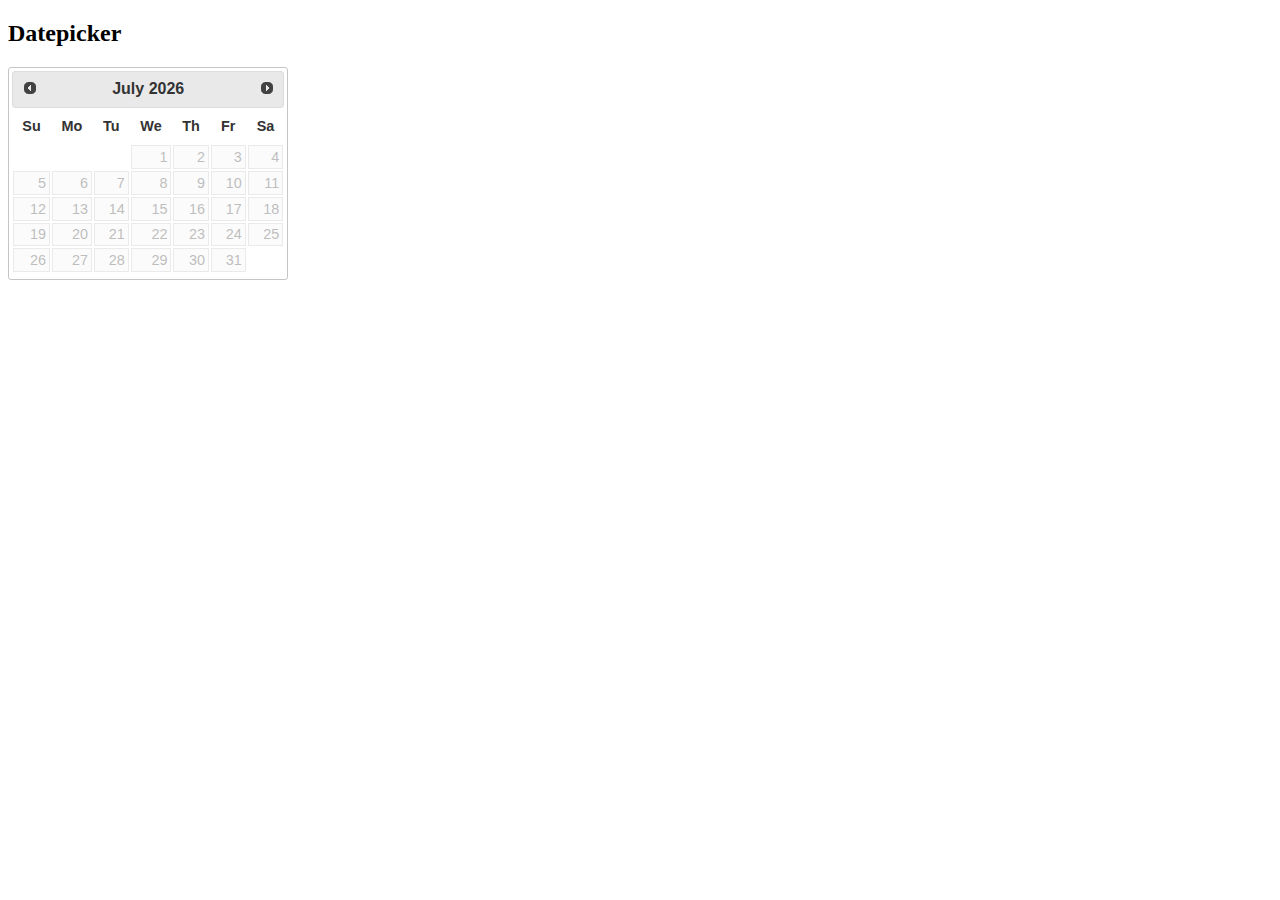
<file: datepicker/test/beforeShowDayAndHighlight.html>
<!doctype html>
<html lang="us">

<head>
    <meta charset="utf-8">
    <title>beforeShowDay & highlight</title>
    <link href="../jquery-ui.css" rel="stylesheet">
    <style>
        .highlight-select-date a {
            background: yellow !important;
        }
    </style>
</head>
<body>
<!-- Datepicker -->
<h2 class="demoHeaders">Datepicker</h2>
<div id="datepicker"></div>
<script src="../external/jquery/jquery.js"></script>
<script src="../jquery-ui.js"></script>
<script>
    let eventDates = [];
    eventDates.push('2023-03-01');
    eventDates.push('2023-03-02');
    eventDates.push('2023-03-03');
    eventDates.push('2023-03-04');

    $( "#datepicker" ).datepicker({
        inline: true,
        dateFormat: 'yy-mm-dd',
        beforeShowDay: function(date) {
            let gM = date.getMonth() + 1;
            if(gM < 10) {
                gM='0'+gM;
            }

            let gD = date.getDate();
            if(gD < 10) {
                gD='0'+gD;
            }

            const pickerDate = date.getFullYear() + '-' + gM + '-' + gD;

            console.log(pickerDate);

            if([...eventDates].indexOf(pickerDate) > -1) {
                return [true, 'highlight-select-date'];
            }
            return [false, '', 'unAvailable'];
        }
    });
</script>
</body>
</html>
</file>
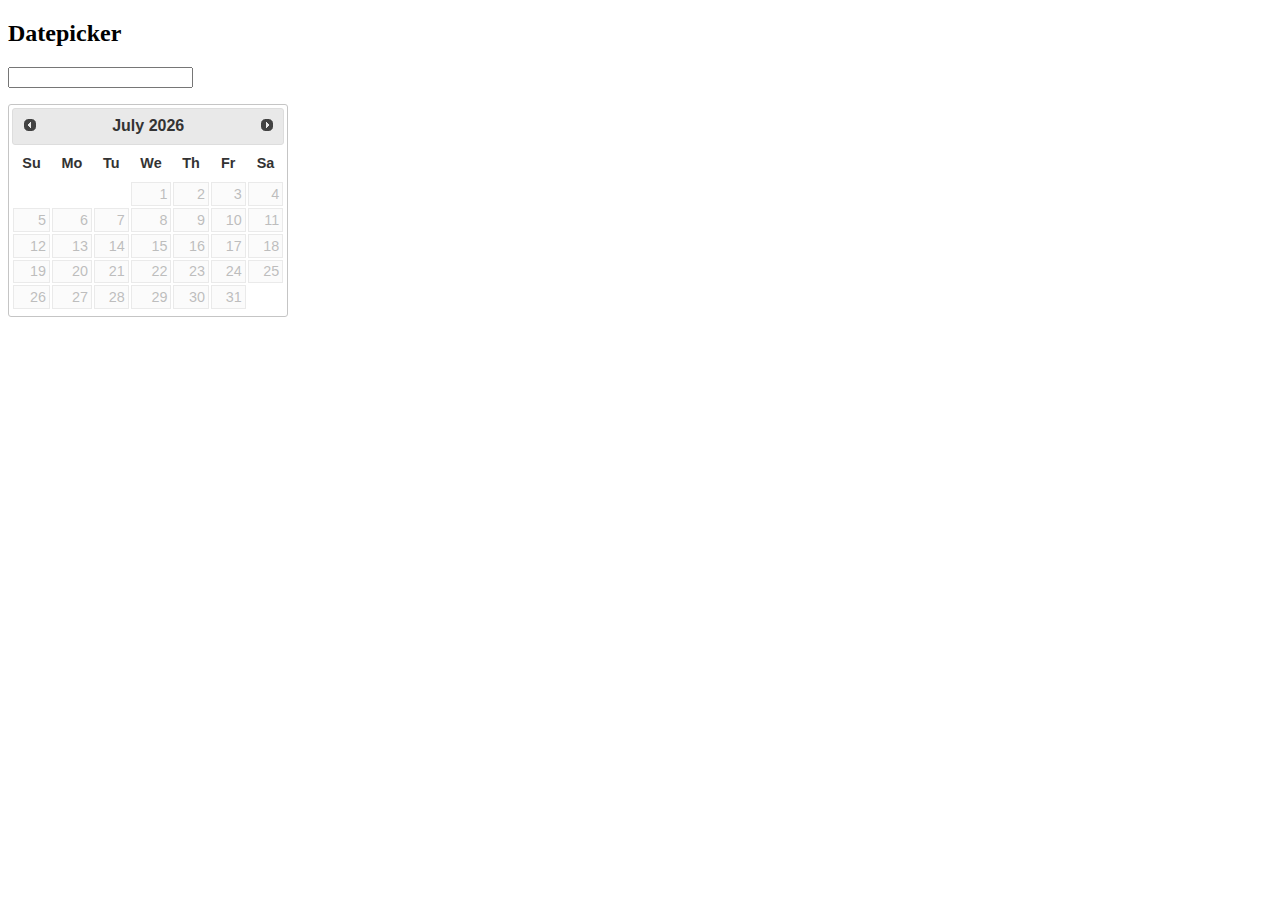
<file: datepicker/test/beforeShowDayAndHighlightAndOnselect.html>
<!doctype html>
<html lang="us">

<head>
    <meta charset="utf-8">
    <title>beforeShowDay & highlight</title>
    <link href="../jquery-ui.css" rel="stylesheet">
    <style>
        .highlight-select-date a {
            background: yellow !important;
        }

        .highlight-select-date a.ui-state-active {
            background: orange !important;
        }
    </style>
</head>
<body>
<!-- Datepicker -->
<h2 class="demoHeaders">Datepicker</h2>
<p>
    <input type="text" id="select-pic-date-view">
</p>
<div id="datepicker"></div>
<script src="../external/jquery/jquery.js"></script>
<script src="../jquery-ui.js"></script>
<script>
    let eventDates = [];
    eventDates.push('2023-03-01');
    eventDates.push('2023-03-02');
    eventDates.push('2023-03-03');
    eventDates.push('2023-03-04');

    $( "#datepicker" ).datepicker({
        inline: true,
        dateFormat: 'yy-mm-dd',
        beforeShowDay: function(showDate) {
            let gM = showDate.getMonth() + 1;
            if(gM < 10) {
                gM='0'+gM;
            }

            let gD = showDate.getDate();
            if(gD < 10) {
                gD='0'+gD;
            }

            const pickerDate = showDate.getFullYear() + '-' + gM + '-' + gD;

            if([...eventDates].indexOf(pickerDate) > -1) {
                return [true, 'highlight-select-date'];
            }
            return [false, '', 'unAvailable'];
        },
        onSelect: function(selectDate) {
            const selectPicDateView = document.getElementById('select-pic-date-view');
            selectPicDateView.value = selectDate;
        }
    });
</script>
</body>
</html>
</file>
<file: toastMessage/toast-message.css>
/* 참조 : https://codepen.io/jrsmiffy/pen/eYYwrap */

.toast-message-objects {
    visibility: hidden;
    max-width: 70px;
    height: 70px;
    margin: auto;
    text-align: center;
    border: 1px solid black;
    border-radius: 25px;
    background: white;

    position: fixed;
    left: 0;
    right: 0;
    top: 30px;
    white-space: nowrap;

    font-size: xx-large;
}

.toast-message-objects #toast-message-object-img {
    padding: 9px 0;
    width: 70px;
    float: left;

    box-sizing: border-box;
}

.toast-message-objects #toast-message-object-value {
    padding-top: 9px;
    max-width: 600px;
    height: 70px;
    color: black;

    overflow: hidden;
    white-space: nowrap;
}

.toast-message-objects.show {
    visibility: visible;
    animation: fadein 0.5s,
               expand 0.5s 0.5s,
               stay 3s 1s,
               shrink 0.5s 3.5s,
               fadeout 0.5s 4s;
    -webkit-animation: fadein 0.5s,
                       expand 0.5s 0.5s,
                       stay 3s 1s,
                       shrink 0.5s 3.5s,
                       fadeout 0.5s 4s;
}

@-webkit-keyframes fadein {
    from {top: 10px; opacity: 0;}
    to {top: 30px; opacity: 1;}
}

@keyframes fadein {
    from {top: 10px; opacity: 0;}
    to {top: 30px; opacity: 1;}
}

@-webkit-keyframes expand {
    from {min-width: 70px}
    to {min-width: 600px}
}

@keyframes expand {
    from {min-width: 70px}
    to {min-width: 600px}
}
@-webkit-keyframes stay {
    from {min-width: 600px}
    to {min-width: 600px}
}

@keyframes stay {
    from {min-width: 600px}
    to {min-width: 600px}
}
@-webkit-keyframes shrink {
    from {min-width: 600px;}
    to {min-width: 70px;}
}

@keyframes shrink {
    from {min-width: 600px;}
    to {min-width: 70px;}
}

@-webkit-keyframes fadeout {
    from {top: 30px; opacity: 1;} 
    to {top: 10px; opacity: 0;}
}

@keyframes fadeout {
    from {top: 30px; opacity: 1;}
    to {top: 10px; opacity: 0;}
}

@media(max-width:768px) {
    .toast-message-objects {
        font-size: large;
        max-width: 50px;
        height: 50px;
    }

    .toast-message-objects #toast-message-object-img {
        padding: 10px 0;
        width: 50px;
    }

    .toast-message-objects #toast-message-object-value {
        padding-top: 10px;
        max-width: 340px;
        height: 50px;
    }

    .toast-message-objects.show {
        visibility: visible;
        animation: fadein 0.5s,
                   mobile-expand 0.5s 0.5s,
                   mobile-stay 3s 1s,
                   mobile-shrink 0.5s 3.5s,
                   fadeout 0.5s 4s;
        -webkit-animation: fadein 0.5s,
                           mobile-expand 0.5s 0.5s,
                           mobile-stay 3s 1s,
                           mobile-shrink 0.5s 3.5s,
                           fadeout 0.5s 4s;
    }

    @-webkit-keyframes mobile-expand {
        from {min-width: 50px}
        to {min-width: 340px}
    }

    @keyframes mobile-expand {
        from {min-width: 50px}
        to {min-width: 340px}
    }
    @-webkit-keyframes mobile-stay {
        from {min-width: 340px}
        to {min-width: 340px}
    }

    @keyframes mobile-stay {
        from {min-width: 340px}
        to {min-width: 340px}
    }
    @-webkit-keyframes mobile-shrink {
        from {min-width: 340px;}
        to {min-width: 50px;}
    }

    @keyframes mobile-shrink {
        from {min-width: 340px;}
        to {min-width: 50px;}
    }
}
</file>
<file: toastMessage/fontawesome-free-6.3.0-web/css/solid.min.css>
/*!
 * Font Awesome Free 6.3.0 by @fontawesome - https://fontawesome.com
 * License - https://fontawesome.com/license/free (Icons: CC BY 4.0, Fonts: SIL OFL 1.1, Code: MIT License)
 * Copyright 2023 Fonticons, Inc.
 */
:host,:root{--fa-style-family-classic:"Font Awesome 6 Free";--fa-font-solid:normal 900 1em/1 "Font Awesome 6 Free"}@font-face{font-family:"Font Awesome 6 Free";font-style:normal;font-weight:900;font-display:block;src:url(../webfonts/fa-solid-900.woff2) format("woff2"),url(../webfonts/fa-solid-900.ttf) format("truetype")}.fa-solid,.fas{font-weight:900}
</file>
